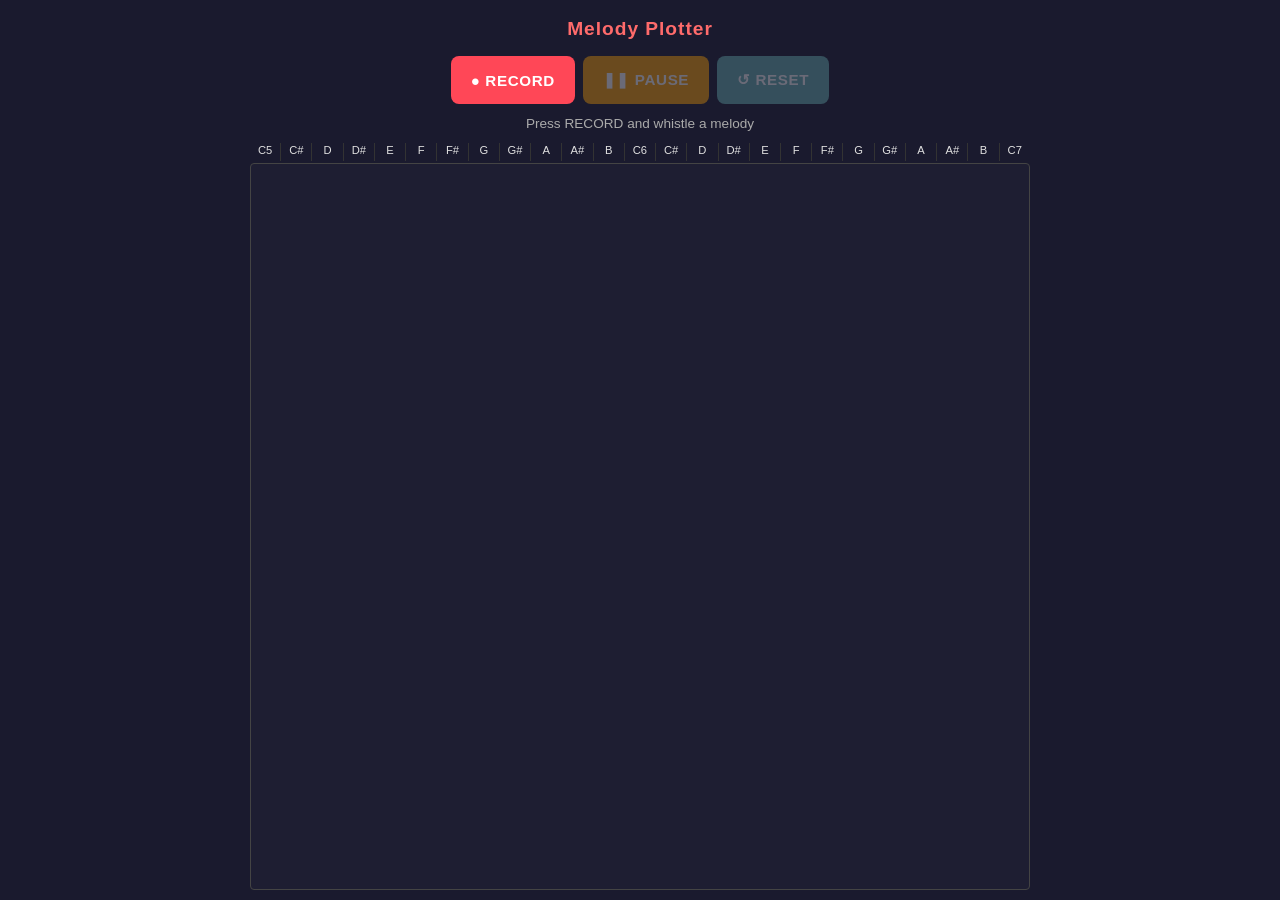
<file: index.html>
<!DOCTYPE html>
<html lang="en">
<head>
  <meta charset="UTF-8">
  <meta name="viewport" content="width=device-width, initial-scale=1.0, user-scalable=no">
  <title>Melody Plotter</title>
  <link rel="icon" sizes="any" type="image/svg+xml" href="favicon.svg">
  <link rel="stylesheet" href="style.css">
</head>
<body>
  <div id="app">
    <h1>Melody Plotter</h1>

    <div id="controls">
      <button id="btn-record" class="btn btn-record">&#9679; RECORD</button>
      <button id="btn-pause" class="btn btn-pause" disabled>&#10074;&#10074; PAUSE</button>
      <button id="btn-reset" class="btn btn-reset" disabled>&#8634; RESET</button>
    </div>

    <div id="status">Press RECORD and whistle a melody</div>

    <div id="labels-row">
      <div class="label-cell"><span class="label-note">C5</span></div>
      <div class="label-cell"><span class="label-note">C#</span></div>
      <div class="label-cell"><span class="label-note">D</span></div>
      <div class="label-cell"><span class="label-note">D#</span></div>
      <div class="label-cell"><span class="label-note">E</span></div>
      <div class="label-cell"><span class="label-note">F</span></div>
      <div class="label-cell"><span class="label-note">F#</span></div>
      <div class="label-cell"><span class="label-note">G</span></div>
      <div class="label-cell"><span class="label-note">G#</span></div>
      <div class="label-cell"><span class="label-note">A</span></div>
      <div class="label-cell"><span class="label-note">A#</span></div>
      <div class="label-cell"><span class="label-note">B</span></div>
      <div class="label-cell"><span class="label-note">C6</span></div>
      <div class="label-cell"><span class="label-note">C#</span></div>
      <div class="label-cell"><span class="label-note">D</span></div>
      <div class="label-cell"><span class="label-note">D#</span></div>
      <div class="label-cell"><span class="label-note">E</span></div>
      <div class="label-cell"><span class="label-note">F</span></div>
      <div class="label-cell"><span class="label-note">F#</span></div>
      <div class="label-cell"><span class="label-note">G</span></div>
      <div class="label-cell"><span class="label-note">G#</span></div>
      <div class="label-cell"><span class="label-note">A</span></div>
      <div class="label-cell"><span class="label-note">A#</span></div>
      <div class="label-cell"><span class="label-note">B</span></div>
      <div class="label-cell"><span class="label-note">C7</span></div>
    </div>

    <div id="piano-roll-wrapper">
      <div id="piano-roll-inner">
        <div id="piano-keys">
          <div class="piano-key white octave-start"></div>
          <div class="piano-key black"></div>
          <div class="piano-key white"></div>
          <div class="piano-key black"></div>
          <div class="piano-key white"></div>
          <div class="piano-key white"></div>
          <div class="piano-key black"></div>
          <div class="piano-key white"></div>
          <div class="piano-key black"></div>
          <div class="piano-key white"></div>
          <div class="piano-key black"></div>
          <div class="piano-key white"></div>
          <div class="piano-key white octave-start"></div>
          <div class="piano-key black"></div>
          <div class="piano-key white"></div>
          <div class="piano-key black"></div>
          <div class="piano-key white"></div>
          <div class="piano-key white"></div>
          <div class="piano-key black"></div>
          <div class="piano-key white"></div>
          <div class="piano-key black"></div>
          <div class="piano-key white"></div>
          <div class="piano-key black"></div>
          <div class="piano-key white"></div>
          <div class="piano-key white octave-start"></div>
        </div>
        <canvas id="pitch-canvas"></canvas>
      </div>
    </div>

    <div id="scrollback-control">
      <label for="scrollback-slider">History:</label>
      <input type="range" id="scrollback-slider" min="0" max="100" value="100" step="1">
      <button id="btn-scroll-latest" class="btn-small">Latest</button>
    </div>
  </div>

  <script src="js/audio-processor.js"></script>
  <script src="js/piano-renderer.js"></script>
  <script src="js/app.js"></script>
</body>
</html>
</file>
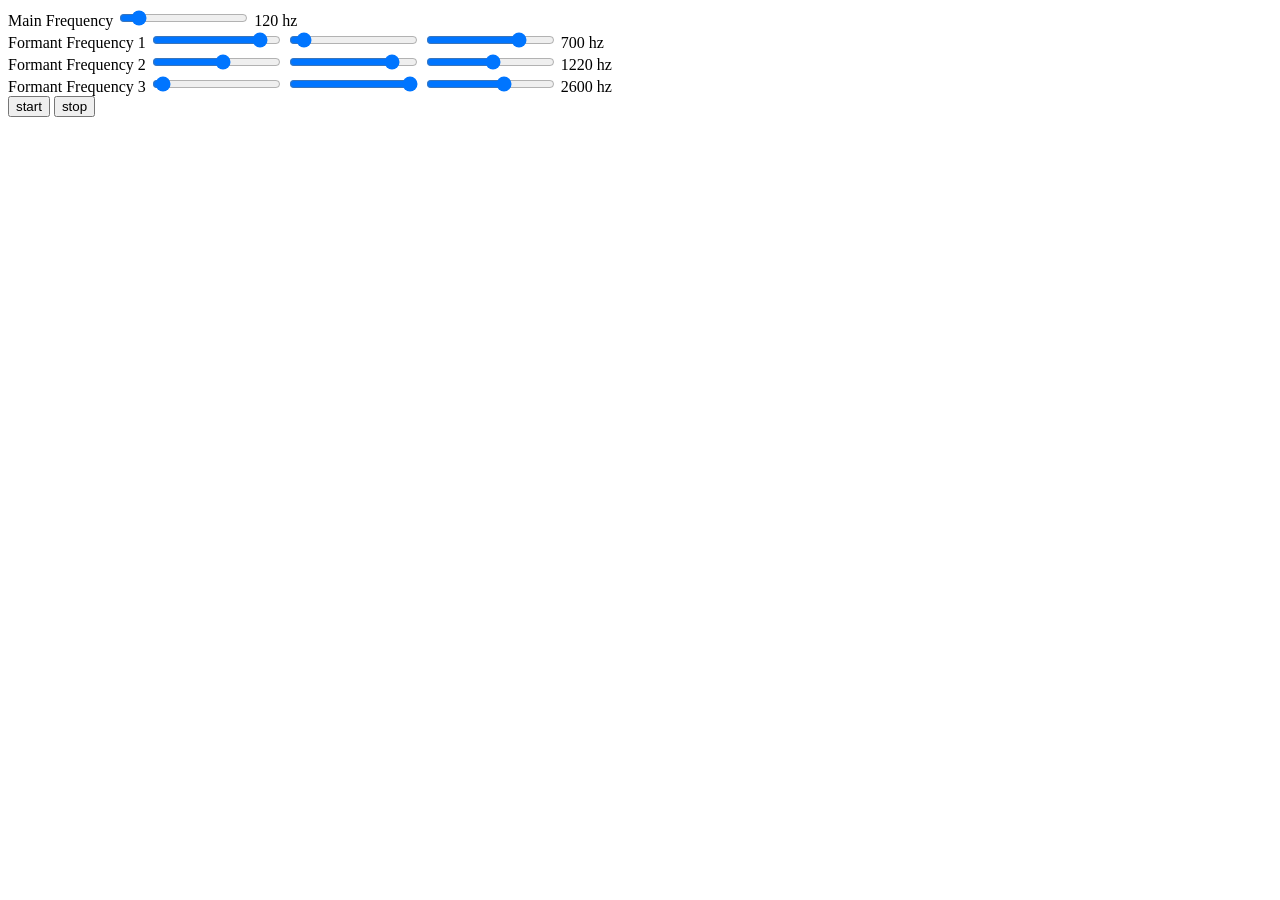
<file: formant.html>
<!DOCTYPE html>

<html>
  <head>
    <meta http-equiv="Content-Type" content="text/html; charset=utf-8"/>
    <title>Vowel Formants</title>
  </head>
  <body>
    <div>
      <span class="label">Main Frequency</span>
      <input type="range" id="freq-slider-0" class="slider" min="40" max="800" step="1" value="120" />
      <span id="display-0" class="label"></span>
      <br/>
      <span class="label">Formant Frequency 1</span>
      <input type="range" id="amp-slider-1" class="slider" min="1" max="100" step="1" value="89" />
      <input type="range" id="q-slider-1" class="slider" min="8" max="40" step="1" value="10" />
      <input type="range" id="freq-slider-1" class="slider" min="400" max="800" step="10" value="700" />
      <span id="display-1" class="label"></span>
      <br/>
      <span class="label">Formant Frequency 2</span>
      <input type="range" id="amp-slider-2" class="slider" min="1" max="100" step="1" value="56" />
      <input type="range" id="q-slider-2" class="slider" min="8" max="40" step="1" value="35" />
      <input type="range" id="freq-slider-2" class="slider" min="800" max="1600" step="10" value="1220" />
      <span id="display-2" class="label"></span>
      <br/>
      <span class="label">Formant Frequency 3</span>
      <input type="range" id="amp-slider-3" class="slider" min="1" max="100" step="1" value="4" />
      <input type="range" id="q-slider-3" class="slider" min="8" max="40" step="1" value="40" />
      <input type="range" id="freq-slider-3" class="slider" min="1600" max="3200" step="10" value="2600" />
      <span id="display-3" class="label"></span>
    </div>
    <div>
      <input type="button" id="start" value="start" />
      <input type="button" id="stop" value="stop" />
    </div>
  </body>

  <script type="text/javascript">

    (function () {

      var context = new (window.AudioContext || window.webkitAudioContext)();

      var oscNode, modOscNode, modGainNode, filterNodes = [], gainNodes = [];
      var masterGainNode, masterFilterNode;
      var frequency;

      var qSliders = [];
      var ampSliders = [];
      var freqSliders = [];
      var displays = [];

      for (var i = 0; i <= 3; i++) {
          var num = i.toString();
          var freqSlider = document.getElementById('freq-slider-' + num);
          freqSlider.addEventListener('input', updateFormant);
          freqSliders.push(freqSlider);
          var display = document.getElementById('display-' + num);
          displays.push(display);
          if (i == 0) { continue; }
          var qSlider = document.getElementById('q-slider-' + num);
          qSlider.addEventListener('input', updateFormant);
          qSliders.push(qSlider);
          var ampSlider = document.getElementById('amp-slider-' + num);
          ampSlider.addEventListener('input', updateFormant);
          ampSliders.push(ampSlider);
      }

      document.getElementById('start').addEventListener('click', start);
      document.getElementById('stop').addEventListener('click', stop);

      function start() {
        if (!oscNode) {
          oscNode = context.createOscillator();
          oscNode.frequency.value = frequency;
          oscNode.type = 'sawtooth';

          modOscNode = context.createOscillator();
          modOscNode.frequency.value = 5;

          modGainNode = context.createGain();
          modGainNode.gain.value = frequency * 0.01;

          modOscNode.connect(modGainNode);
          modGainNode.connect(oscNode.frequency);

          masterFilterNode = context.createBiquadFilter();
          masterFilterNode.frequency.value = 5000;
          masterFilterNode.type = 'lowpass';
          oscNode.connect(masterFilterNode);

          masterGainNode = context.createGain();
          masterGainNode.gain.value = 0;

          var qs = [8, 10, 35];
          for (var i = 0; i < 3; i++) {
            filterNodes[i] = context.createBiquadFilter();
            filterNodes[i].type = 'bandpass';
            masterFilterNode.connect(filterNodes[i]);

            gainNodes[i] = context.createGain();
            filterNodes[i].connect(gainNodes[i]);

            gainNodes[i].connect(masterGainNode);
          }

          updateFormant();

          masterGainNode.connect(context.destination);
          oscNode.start();
          modOscNode.start();

          masterGainNode.gain.setValueAtTime(0, context.currentTime);
          masterGainNode.gain.linearRampToValueAtTime(0.5, context.currentTime + 0.02);
        }
      }

      function stop() {
        if (oscNode) {
          masterGainNode.gain.setValueAtTime(masterGainNode.gain.value, context.currentTime);
          masterGainNode.gain.linearRampToValueAtTime(0, context.currentTime + 0.02);

          setTimeout(function () {
            oscNode.stop();
            masterGainNode.disconnect(context.destination);
            oscNode = undefined;
            modOscNode = undefined;
            modGainNode = undefined;
            masterFilterNode = undefined;
            filterNodes = [];
            gainNodes = [];
            masterGainNode = undefined;
          }, 40);
        }
      }

      function updateFormant() {
        frequency = freqSliders[0].value;
        displays[0].textContent = frequency + ' hz';

        if (oscNode) {
          oscNode.frequency.value = frequency;
        }

        for (var i = 0; i < 3; i++) {
          var filterFreq = freqSliders[i+1].value;
          displays[i+1].textContent = filterFreq + ' hz';
          if (filterNodes.length) {
            gainNodes[i].gain.value = ampSliders[i].value / 100;
            filterNodes[i].Q.value = qSliders[i].value;
            filterNodes[i].frequency.value = filterFreq;
          }
        }
      }

      updateFormant();
    })();

  </script>
</html>
</file>
<file: style.css>
/* === Reset & Base === */
*, *::before, *::after {
  box-sizing: border-box;
  margin: 0;
  padding: 0;
}

html, body {
  height: 100%;
  font-family: -apple-system, BlinkMacSystemFont, 'Segoe UI', Roboto, sans-serif;
  background: #1a1a2e;
  color: #e0e0e0;
  -webkit-tap-highlight-color: transparent;
}

/* === App Container === */
#app {
  display: flex;
  flex-direction: column;
  height: 100dvh;
  max-width: 800px;
  margin: 0 auto;
  padding: 10px;
}

h1 {
  font-size: 1.2rem;
  text-align: center;
  padding: 8px 0;
  letter-spacing: 0.05em;
  color: #ff6b6b;
  flex-shrink: 0;
}

/* === Controls === */
#controls {
  display: flex;
  gap: 8px;
  justify-content: center;
  padding: 8px 0;
  flex-shrink: 0;
}

.btn {
  padding: 12px 20px;
  border: none;
  border-radius: 8px;
  font-size: 0.95rem;
  font-weight: 600;
  cursor: pointer;
  letter-spacing: 0.04em;
  transition: opacity 0.15s, transform 0.1s;
  min-height: 48px;
  min-width: 80px;
}

.btn:active {
  transform: scale(0.96);
}

.btn:disabled {
  opacity: 0.35;
  cursor: not-allowed;
  transform: none;
}

.btn-record {
  background: #ff4757;
  color: #fff;
}

.btn-pause {
  background: #ffa502;
  color: #fff;
}

.btn-reset {
  background: #67b1b1;
  color: #fff;
}

/* === Status === */
#status {
  text-align: center;
  font-size: 0.85rem;
  padding: 4px 0 12px;
  color: #aaa;
  flex-shrink: 0;
  min-height: 1.5em;
  transition: color 0.3s;
}

#status.recording {
  color: #ff6b6b;
}

/* === Labels Row === */
#labels-row {
  display: flex;
  flex-shrink: 0;
  position: relative;
  height: 18px;
  font-size: 0.7rem;
  overflow: hidden;
  margin-bottom: 2px;
}

.label-cell {
  flex: 1;
  display: flex;
  flex-direction: column;
  align-items: center;
  justify-content: flex-start;
  min-width: 0;
  border-right: 1px solid #333;
  text-align: center;
  line-height: 1;
  padding: 2px 1px 0;
}

.label-cell:last-child {
  border-right: none;
}

.label-note {
  height: 16px;
}


/* === Piano Roll Wrapper (scrollable) === */
#piano-roll-wrapper {
  flex: 1;
  overflow-y: scroll;
  overflow-x: hidden;
  border: 1px solid #444;
  border-radius: 4px;
  position: relative;
  background: #1e1e32;
  -webkit-overflow-scrolling: touch;
}

#piano-roll-inner {
  position: relative;
}

/* === Piano Keys (behind canvas) === */
#piano-keys {
  position: absolute;
  top: 0;
  left: 0;
  width: 100%;
  height: 100%;
  display: flex;
}

.piano-key {
  flex: 1;
  min-width: 0;
  border-right: 1px solid rgba(255,255,255,0.06);
}

.piano-key:last-child {
  border-right: none;
}

.piano-key.white {
  background: rgba(255,255,255,0.08);
}

.piano-key.black {
  background: rgba(0,0,0,0.3);
}

/* Octave boundary - subtle marker */
.piano-key.octave-start {
  border-left: 1px solid rgba(255,255,255,0.15);
}

/* === Pitch Canvas (overlay) === */
#pitch-canvas {
  position: absolute;
  top: 0;
  left: 0;
  width: 100%;
  height: 100%;
  pointer-events: none;
}

/* === Scrollback Control === */
#scrollback-control {
  display: none;
  align-items: center;
  gap: 8px;
  padding: 8px 4px;
  flex-shrink: 0;
}

#scrollback-control.visible {
  display: flex;
}

#scrollback-control label {
  font-size: 0.75rem;
  color: #888;
  white-space: nowrap;
}

#scrollback-slider {
  flex: 1;
  height: 6px;
  accent-color: #ff6b6b;
}

.btn-small {
  padding: 6px 12px;
  border: 1px solid #555;
  border-radius: 4px;
  background: #333;
  color: #ccc;
  font-size: 0.75rem;
  cursor: pointer;
  white-space: nowrap;
}
</file>
